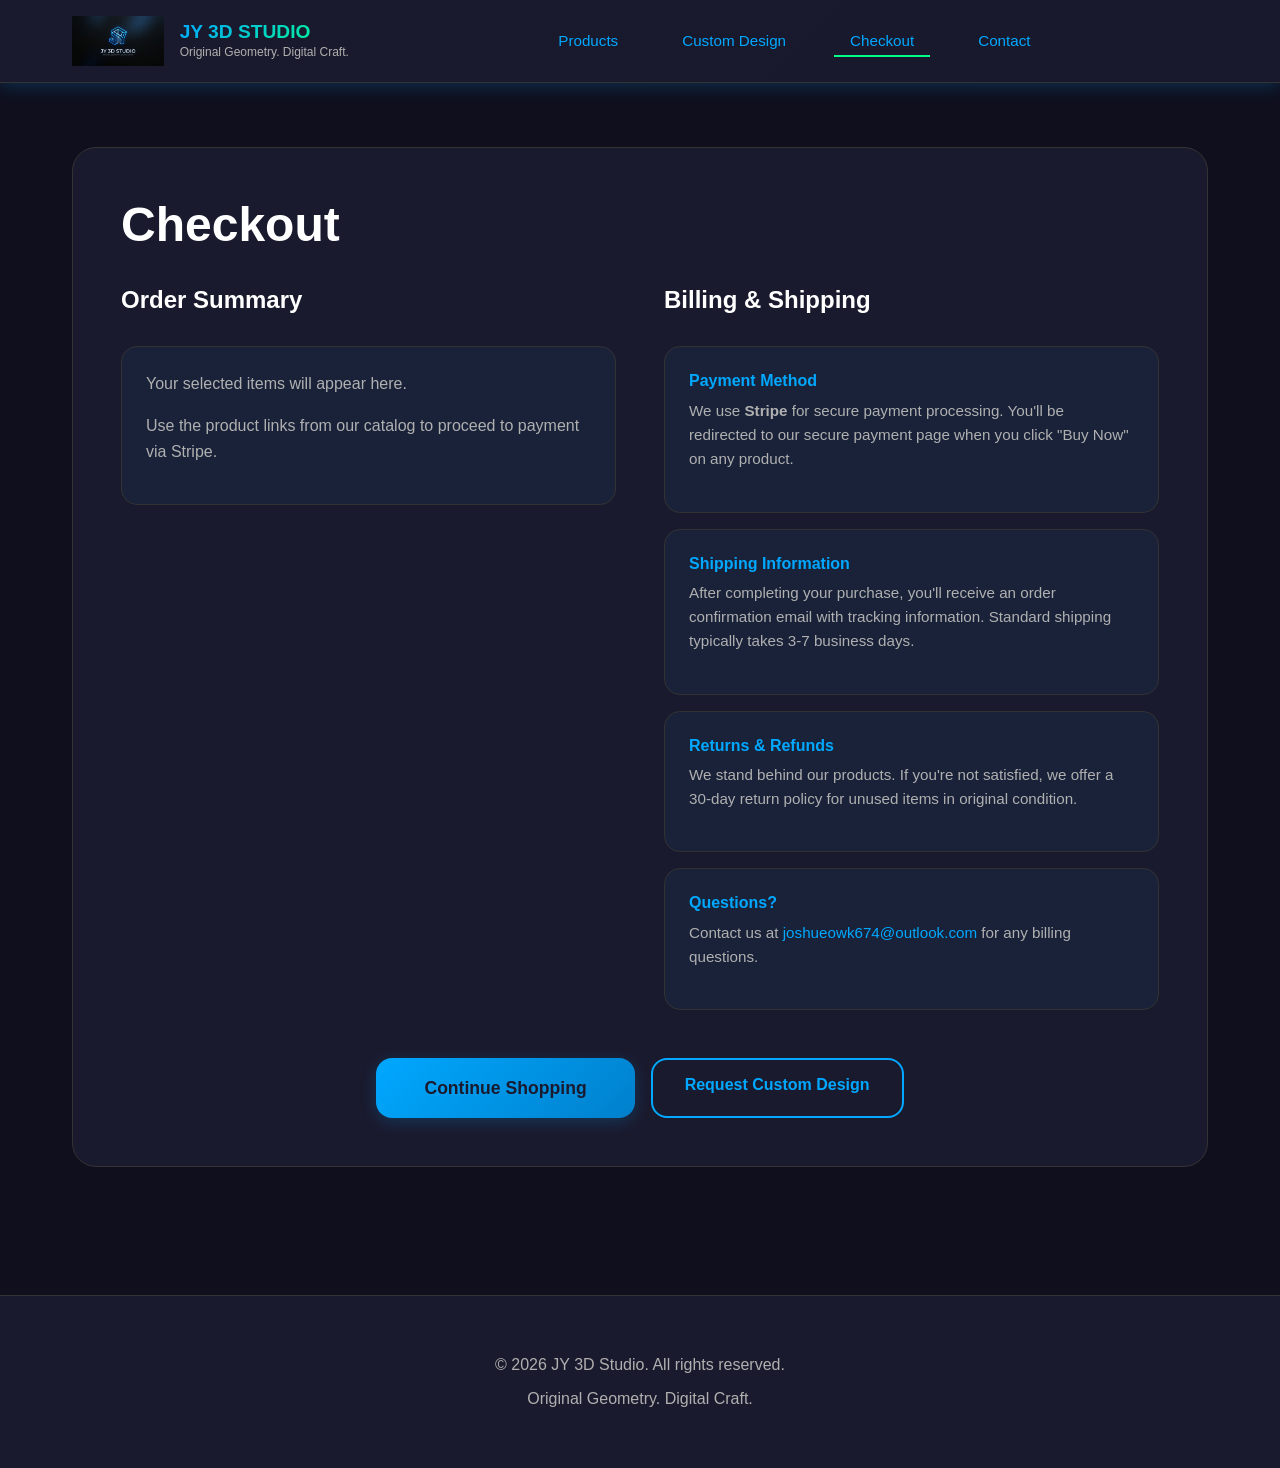
<file: checkout.html>
<!DOCTYPE html>
<html lang="en">
<head>
    <meta charset="UTF-8">
    <meta name="viewport" content="width=device-width, initial-scale=1.0">
    <title>Checkout - JY 3D Studio</title>
    <link rel="stylesheet" href="styles.css">
</head>
<body>
    <!-- Navigation -->
    <nav class="navbar">
        <div class="container">
            <div class="logo-section">
                <img src="logo.png" alt="JY 3D Studio Logo" class="logo-img">
                <div class="logo-text">
                    <h1>JY 3D STUDIO</h1>
                    <p>Original Geometry. Digital Craft.</p>
                </div>
            </div>
            <ul class="nav-menu">
                <li><a href="index.html">Products</a></li>
                <li><a href="custom.html">Custom Design</a></li>
                <li><a href="checkout.html" class="active">Checkout</a></li>
                <li><a href="index.html#contact">Contact</a></li>
            </ul>
            <div class="hamburger">
                <span></span>
                <span></span>
                <span></span>
            </div>
        </div>
    </nav>

    <!-- Checkout Section -->
    <section class="checkout-section">
        <div class="container">
            <div class="checkout-wrapper">
                <h2>Checkout</h2>
                
                <div class="checkout-content">
                    <!-- Order Summary -->
                    <div class="order-summary">
                        <h3>Order Summary</h3>
                        <div class="summary-placeholder">
                            <p>Your selected items will appear here.</p>
                            <p>Use the product links from our catalog to proceed to payment via Stripe.</p>
                        </div>
                    </div>

                    <!-- Checkout Info -->
                    <div class="checkout-info">
                        <h3>Billing & Shipping</h3>
                        <div class="info-box">
                            <h4>Payment Method</h4>
                            <p>We use <strong>Stripe</strong> for secure payment processing. You'll be redirected to our secure payment page when you click "Buy Now" on any product.</p>
                        </div>

                        <div class="info-box">
                            <h4>Shipping Information</h4>
                            <p>After completing your purchase, you'll receive an order confirmation email with tracking information. Standard shipping typically takes 3-7 business days.</p>
                        </div>

                        <div class="info-box">
                            <h4>Returns & Refunds</h4>
                            <p>We stand behind our products. If you're not satisfied, we offer a 30-day return policy for unused items in original condition.</p>
                        </div>

                        <div class="info-box">
                            <h4>Questions?</h4>
                            <p>Contact us at <a href="mailto:joshueowk674@outlook.com">joshueowk674@outlook.com</a> for any billing questions.</p>
                        </div>
                    </div>
                </div>

                <!-- CTA -->
                <div class="checkout-cta">
                    <a href="index.html" class="btn-primary btn-large">Continue Shopping</a>
                    <a href="custom.html" class="btn-secondary">Request Custom Design</a>
                </div>
            </div>
        </div>
    </section>

    <!-- Footer -->
    <footer class="footer">
        <div class="container">
            <p>&copy; 2026 JY 3D Studio. All rights reserved.</p>
            <p>Original Geometry. Digital Craft.</p>
        </div>
    </footer>

    <script src="script.js"></script>
</body>
</html>
</file>
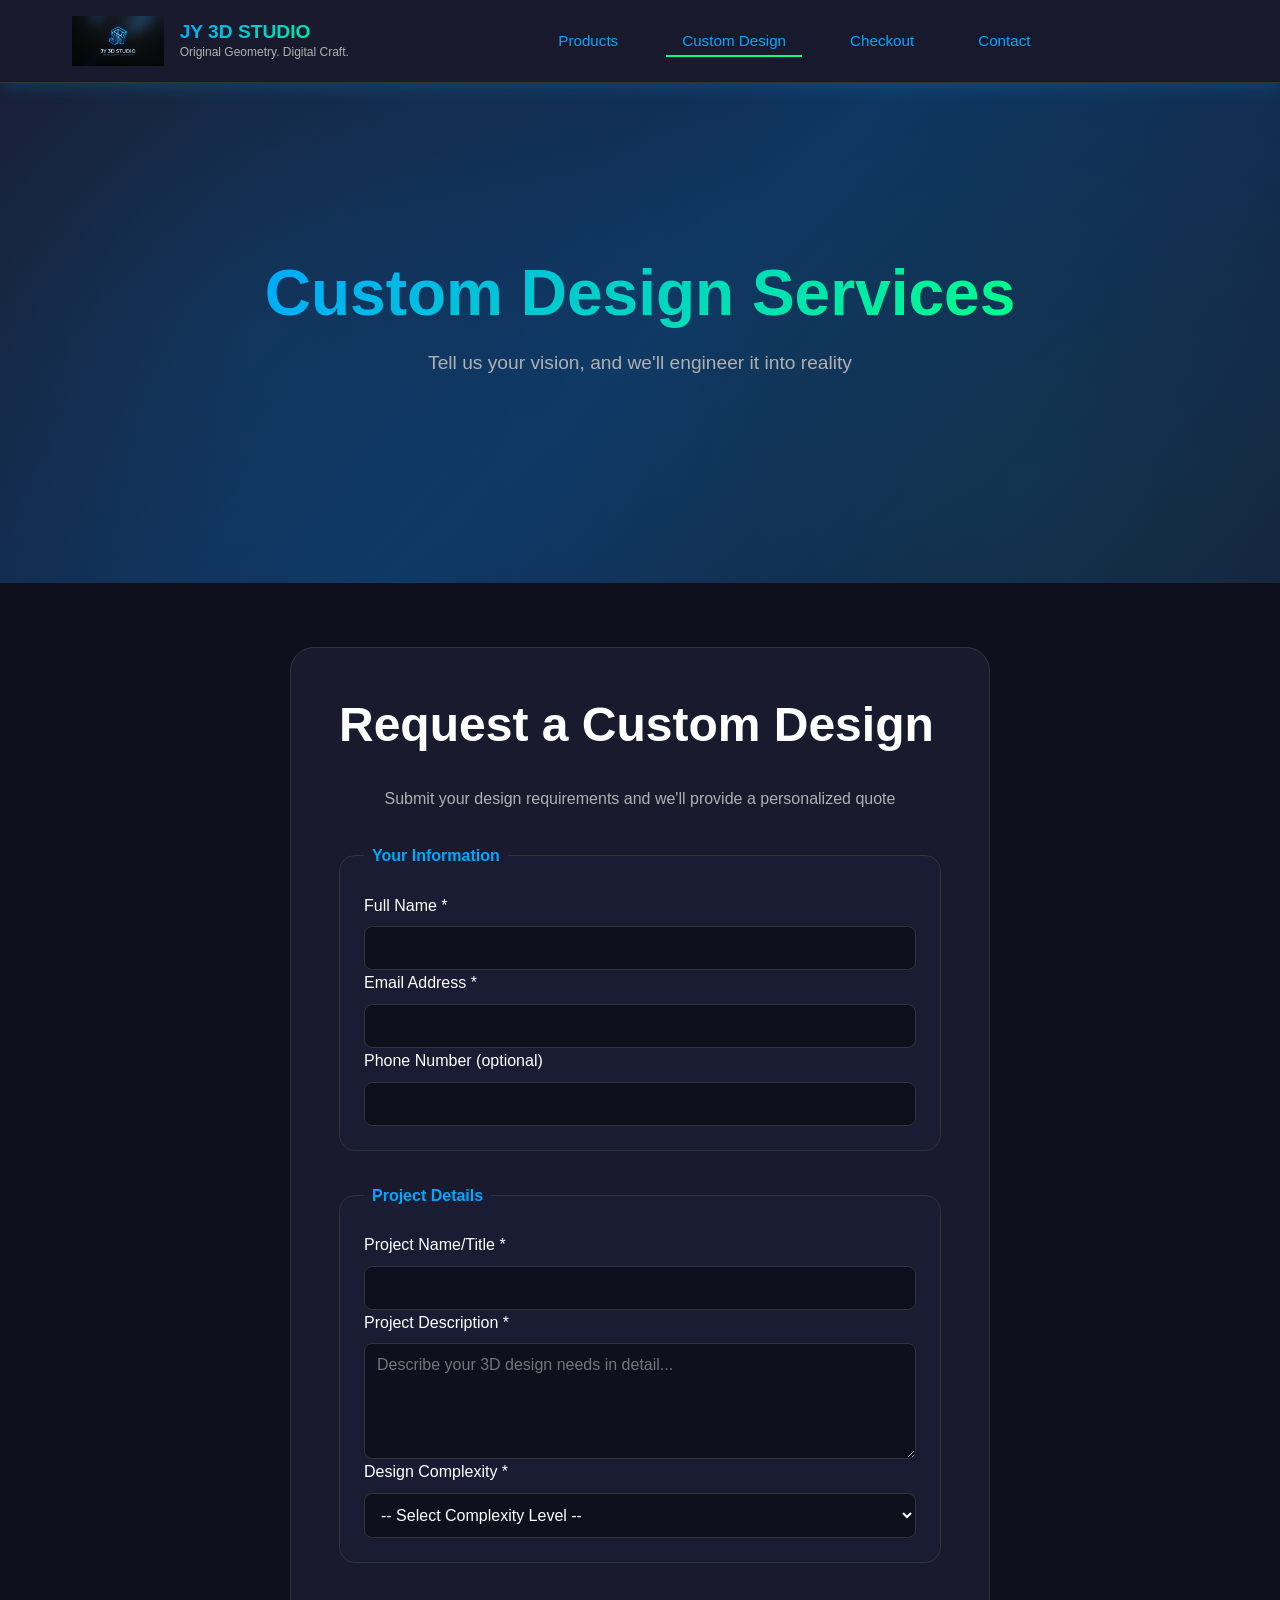
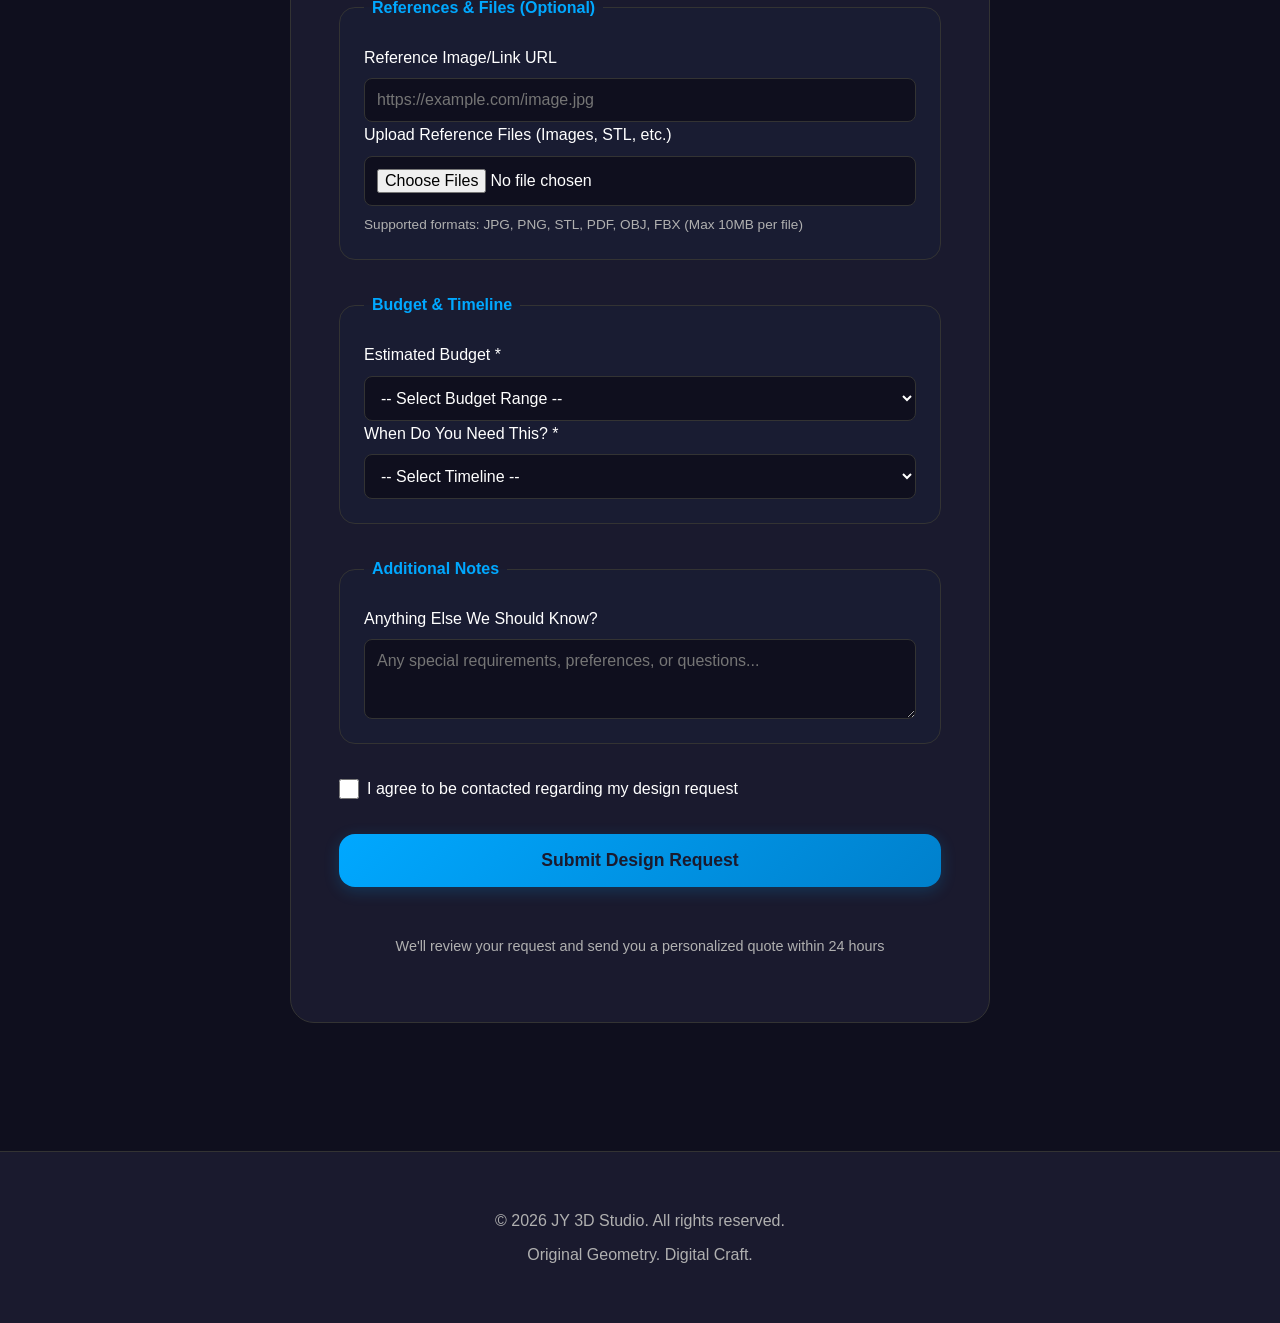
<file: custom.html>
<!DOCTYPE html>
<html lang="en">
<head>
    <meta charset="UTF-8">
    <meta name="viewport" content="width=device-width, initial-scale=1.0">
    <title>Custom Design Request - JY 3D Studio</title>
    <link rel="stylesheet" href="styles.css">
</head>
<body>
    <!-- Navigation -->
    <nav class="navbar">
        <div class="container">
            <div class="logo-section">
                <img src="logo.png" alt="JY 3D Studio Logo" class="logo-img">
                <div class="logo-text">
                    <h1>JY 3D STUDIO</h1>
                    <p>Original Geometry. Digital Craft.</p>
                </div>
            </div>
            <ul class="nav-menu">
                <li><a href="index.html">Products</a></li>
                <li><a href="custom.html" class="active">Custom Design</a></li>
                <li><a href="checkout.html">Checkout</a></li>
                <li><a href="index.html#contact">Contact</a></li>
            </ul>
            <div class="hamburger">
                <span></span>
                <span></span>
                <span></span>
            </div>
        </div>
    </nav>

    <!-- Hero Section -->
    <section class="hero">
        <div class="hero-content">
            <h2>Custom Design Services</h2>
            <p>Tell us your vision, and we'll engineer it into reality</p>
        </div>
    </section>

    <!-- Custom Request Form -->
    <section class="custom-section">
        <div class="container">
            <div class="form-wrapper">
                <h2>Request a Custom Design</h2>
                <p class="section-description">Submit your design requirements and we'll provide a personalized quote</p>

                <form class="custom-form" id="customForm" onsubmit="handleSubmit(event)">
                    <!-- Personal Information -->
                    <fieldset>
                        <legend>Your Information</legend>
                        <div class="form-group">
                            <label for="name">Full Name *</label>
                            <input type="text" id="name" name="name" required>
                        </div>
                        <div class="form-group">
                            <label for="email">Email Address *</label>
                            <input type="email" id="email" name="email" required>
                        </div>
                        <div class="form-group">
                            <label for="phone">Phone Number (optional)</label>
                            <input type="tel" id="phone" name="phone">
                        </div>
                    </fieldset>

                    <!-- Project Details -->
                    <fieldset>
                        <legend>Project Details</legend>
                        <div class="form-group">
                            <label for="project-name">Project Name/Title *</label>
                            <input type="text" id="project-name" name="project-name" required>
                        </div>
                        <div class="form-group">
                            <label for="description">Project Description *</label>
                            <textarea id="description" name="description" rows="5" placeholder="Describe your 3D design needs in detail..." required></textarea>
                        </div>
                        <div class="form-group">
                            <label for="complexity">Design Complexity *</label>
                            <select id="complexity" name="complexity" required>
                                <option value="">-- Select Complexity Level --</option>
                                <option value="simple">Simple (Basic shapes, minimal detail)</option>
                                <option value="moderate">Moderate (Standard features, some detail)</option>
                                <option value="complex">Complex (Intricate details, multiple parts)</option>
                                <option value="very-complex">Very Complex (Advanced geometry, many components)</option>
                            </select>
                        </div>
                    </fieldset>

                    <!-- File Upload & References -->
                    <fieldset>
                        <legend>References & Files (Optional)</legend>
                        <div class="form-group">
                            <label for="reference-url">Reference Image/Link URL</label>
                            <input type="url" id="reference-url" name="reference-url" placeholder="https://example.com/image.jpg">
                        </div>
                        <div class="form-group">
                            <label for="file-upload">Upload Reference Files (Images, STL, etc.)</label>
                            <input type="file" id="file-upload" name="file-upload" multiple accept=".jpg,.jpeg,.png,.stl,.pdf,.obj,.fbx">
                            <small>Supported formats: JPG, PNG, STL, PDF, OBJ, FBX (Max 10MB per file)</small>
                        </div>
                    </fieldset>

                    <!-- Budget & Timeline -->
                    <fieldset>
                        <legend>Budget & Timeline</legend>
                        <div class="form-group">
                            <label for="budget">Estimated Budget *</label>
                            <select id="budget" name="budget" required>
                                <option value="">-- Select Budget Range --</option>
                                <option value="under-100">Under $100</option>
                                <option value="100-250">$100 - $250</option>
                                <option value="250-500">$250 - $500</option>
                                <option value="500-1000">$500 - $1,000</option>
                                <option value="1000-plus">$1,000+</option>
                            </select>
                        </div>
                        <div class="form-group">
                            <label for="timeline">When Do You Need This? *</label>
                            <select id="timeline" name="timeline" required>
                                <option value="">-- Select Timeline --</option>
                                <option value="flexible">Flexible (No deadline)</option>
                                <option value="2-4-weeks">2-4 weeks</option>
                                <option value="1-2-weeks">1-2 weeks</option>
                                <option value="urgent">Urgent (Less than 1 week)</option>
                            </select>
                        </div>
                    </fieldset>

                    <!-- Additional Information -->
                    <fieldset>
                        <legend>Additional Notes</legend>
                        <div class="form-group">
                            <label for="additional">Anything Else We Should Know?</label>
                            <textarea id="additional" name="additional" rows="3" placeholder="Any special requirements, preferences, or questions..."></textarea>
                        </div>
                    </fieldset>

                    <!-- Consent -->
                    <div class="form-group checkbox">
                        <input type="checkbox" id="consent" name="consent" required>
                        <label for="consent">I agree to be contacted regarding my design request</label>
                    </div>

                    <!-- Submit Button -->
                    <button type="submit" class="btn-primary btn-large">Submit Design Request</button>
                    <p class="form-note">We'll review your request and send you a personalized quote within 24 hours</p>
                </form>

                <!-- Success Message -->
                <div id="successMessage" class="success-message" style="display: none;">
                    <h3>✓ Request Submitted Successfully!</h3>
                    <p>Thank you for your interest in our custom design services. We've received your request and will contact you shortly with a personalized quote.</p>
                    <a href="index.html" class="btn-primary">Back to Home</a>
                </div>
            </div>
        </div>
    </section>

    <!-- Footer -->
    <footer class="footer">
        <div class="container">
            <p>&copy; 2026 JY 3D Studio. All rights reserved.</p>
            <p>Original Geometry. Digital Craft.</p>
        </div>
    </footer>

    <script src="script.js"></script>
</body>
</html>
</file>
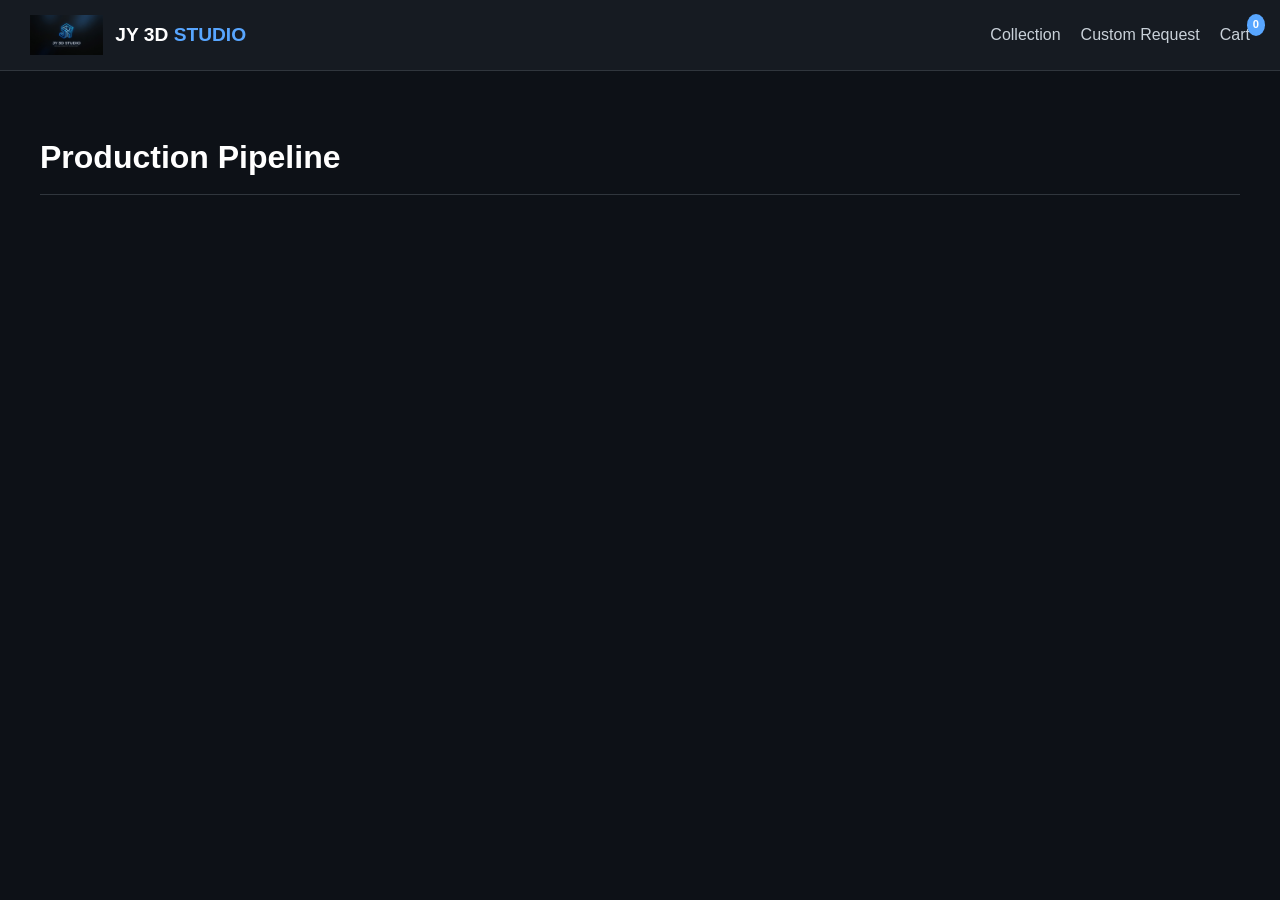
<file: staff.html>
<!DOCTYPE html>
<html lang="en">
<head>
    <meta charset="UTF-8">
    <title>Pipeline | JY 3D Staff</title>
    <link rel="stylesheet" href="style.css">
</head>
<body>
    <nav style="display: flex; align-items: center; justify-content: space-between; padding: 15px 30px; background: #161b22; border-bottom: 1px solid #30363d;">
        <a href="index.html" style="text-decoration: none; display: flex; align-items: center;">
            <img src="logo.png" alt="Logo" style="height: 40px; margin-right: 12px;">
            <span style="color: white; font-weight: bold; font-size: 1.2rem;">JY 3D <span style="color: #58a6ff;">STUDIO</span></span>
        </a>
        <div style="display: flex; align-items: center; gap: 20px;">
            <a href="index.html" style="color: #c9d1d9; text-decoration: none;">Collection</a>
            <a href="custom.html" style="color: #c9d1d9; text-decoration: none;">Custom Request</a>
            <a href="checkout.html" style="color: #c9d1d9; text-decoration: none; position: relative;">
                Cart
                <span id="cart-count" style="position: absolute; top: -8px; right: -15px; background: #58a6ff; color: white; border-radius: 50%; padding: 2px 6px; font-size: 0.7rem; font-weight: bold;">0</span>
            </a>
        </div>
    </nav>

    <div style="background:#0d1117; color:white; padding:40px;">
        <h1 style="border-bottom:1px solid #30363d; padding-bottom:10px;">Production Pipeline</h1>
        <div id="staff-grid" style="display:grid; grid-template-columns: repeat(auto-fill, minmax(300px, 1fr)); gap:20px; margin-top:20px;"></div>
    </div>

    <script type="module">
        import { db, collection, onSnapshot, query, where, updateDoc, doc } from './firebase-config.js';
        const q = query(collection(db, "orders"), where("status", "in", ["active", "printing"]));
        
        onSnapshot(q, (snap) => {
            const grid = document.getElementById('staff-grid');
            grid.innerHTML = '';
            snap.forEach(d => {
                const data = d.data();
                const card = document.createElement('div');
                card.style = "background:#161b22; border:1px solid #30363d; padding:20px; border-radius:8px;";
                
                let buttons = '';
                if (data.status === 'active') {
                    buttons = `<button onclick="startPrinting(\'${d.id}\')" style="width:100%; margin-top:15px; padding:10px; background:#ffc107; color:black; border:none; border-radius:5px; cursor:pointer;">Start Printing</button>`;
                } else if (data.status === 'printing') {
                    buttons = `<button onclick="finish(\'${d.id}\')" style="width:100%; margin-top:15px; padding:10px; background:#238636; color:white; border:none; border-radius:5px; cursor:pointer;">Mark Finished</button>`;
                }

                card.innerHTML = `
                    <h3>${data.customerName}</h3>
                    <p>${data.customerEmail}</p>
                    <a href="${data.stlUrl}" target="_blank" style="color:#58a6ff;">Download Geometry</a>
                    ${buttons}
                `;
                grid.appendChild(card);
            });
        });

        window.startPrinting = async (id) => {
            await updateDoc(doc(db, "orders", id), { status: "printing" });
        };

        window.finish = async (id) => {
            await updateDoc(doc(db, "orders", id), { status: "completed" });
        };
    </script>
</body>
</html>
</file>
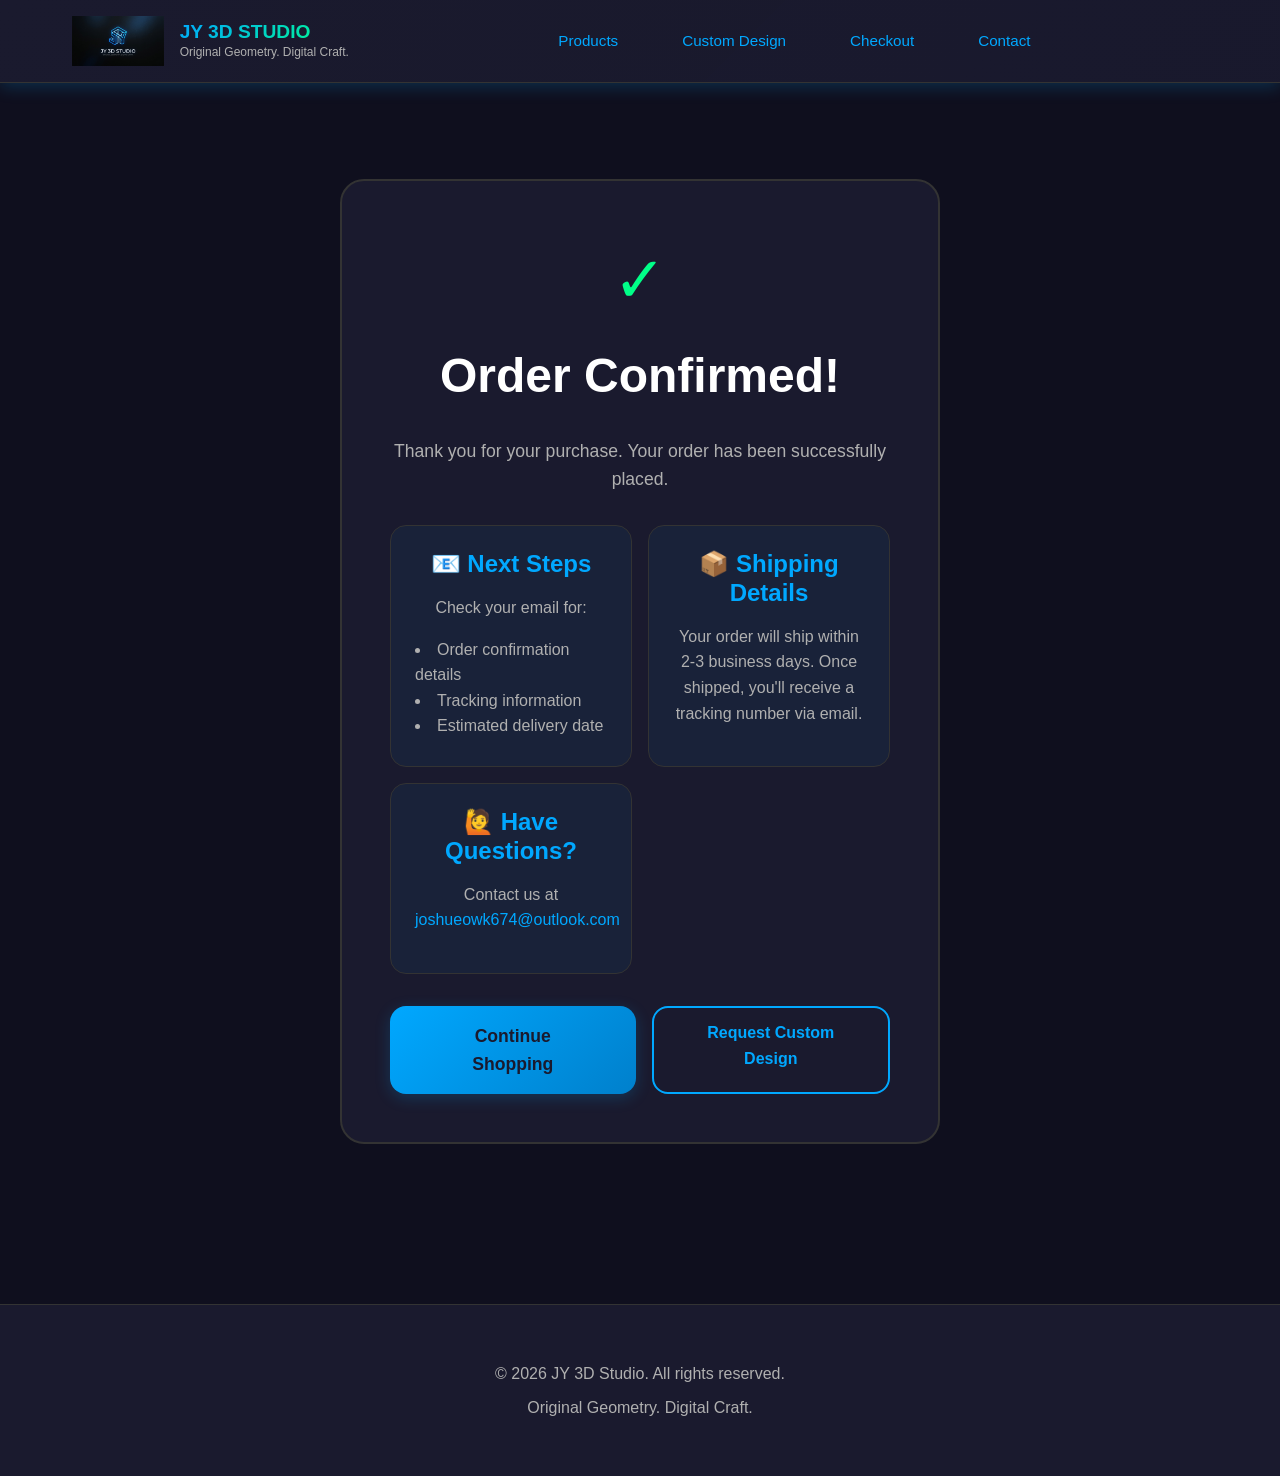
<file: status.html>
<!DOCTYPE html>
<html lang="en">
<head>
    <meta charset="UTF-8">
    <meta name="viewport" content="width=device-width, initial-scale=1.0">
    <title>Order Confirmed - JY 3D Studio</title>
    <link rel="stylesheet" href="styles.css">
</head>
<body>
    <!-- Navigation -->
    <nav class="navbar">
        <div class="container">
            <div class="logo-section">
                <img src="logo.png" alt="JY 3D Studio Logo" class="logo-img">
                <div class="logo-text">
                    <h1>JY 3D STUDIO</h1>
                    <p>Original Geometry. Digital Craft.</p>
                </div>
            </div>
            <ul class="nav-menu">
                <li><a href="index.html">Products</a></li>
                <li><a href="custom.html">Custom Design</a></li>
                <li><a href="checkout.html">Checkout</a></li>
                <li><a href="index.html#contact">Contact</a></li>
            </ul>
            <div class="hamburger">
                <span></span>
                <span></span>
                <span></span>
            </div>
        </div>
    </nav>

    <!-- Success Section -->
    <section class="status-section success">
        <div class="container">
            <div class="status-wrapper">
                <div class="status-icon">✓</div>
                <h2>Order Confirmed!</h2>
                <p class="status-message">Thank you for your purchase. Your order has been successfully placed.</p>
                
                <div class="status-content">
                    <div class="status-card">
                        <h3>📧 Next Steps</h3>
                        <p>Check your email for:</p>
                        <ul>
                            <li>Order confirmation details</li>
                            <li>Tracking information</li>
                            <li>Estimated delivery date</li>
                        </ul>
                    </div>

                    <div class="status-card">
                        <h3>📦 Shipping Details</h3>
                        <p>Your order will ship within 2-3 business days. Once shipped, you'll receive a tracking number via email.</p>
                    </div>

                    <div class="status-card">
                        <h3>🙋 Have Questions?</h3>
                        <p>Contact us at <a href="mailto:joshueowk674@outlook.com">joshueowk674@outlook.com</a></p>
                    </div>
                </div>

                <!-- CTA Buttons -->
                <div class="status-actions">
                    <a href="index.html" class="btn-primary btn-large">Continue Shopping</a>
                    <a href="custom.html" class="btn-secondary">Request Custom Design</a>
                </div>
            </div>
        </div>
    </section>

    <!-- Footer -->
    <footer class="footer">
        <div class="container">
            <p>&copy; 2026 JY 3D Studio. All rights reserved.</p>
            <p>Original Geometry. Digital Craft.</p>
        </div>
    </footer>

    <script src="script.js"></script>
</body>
</html>
</file>
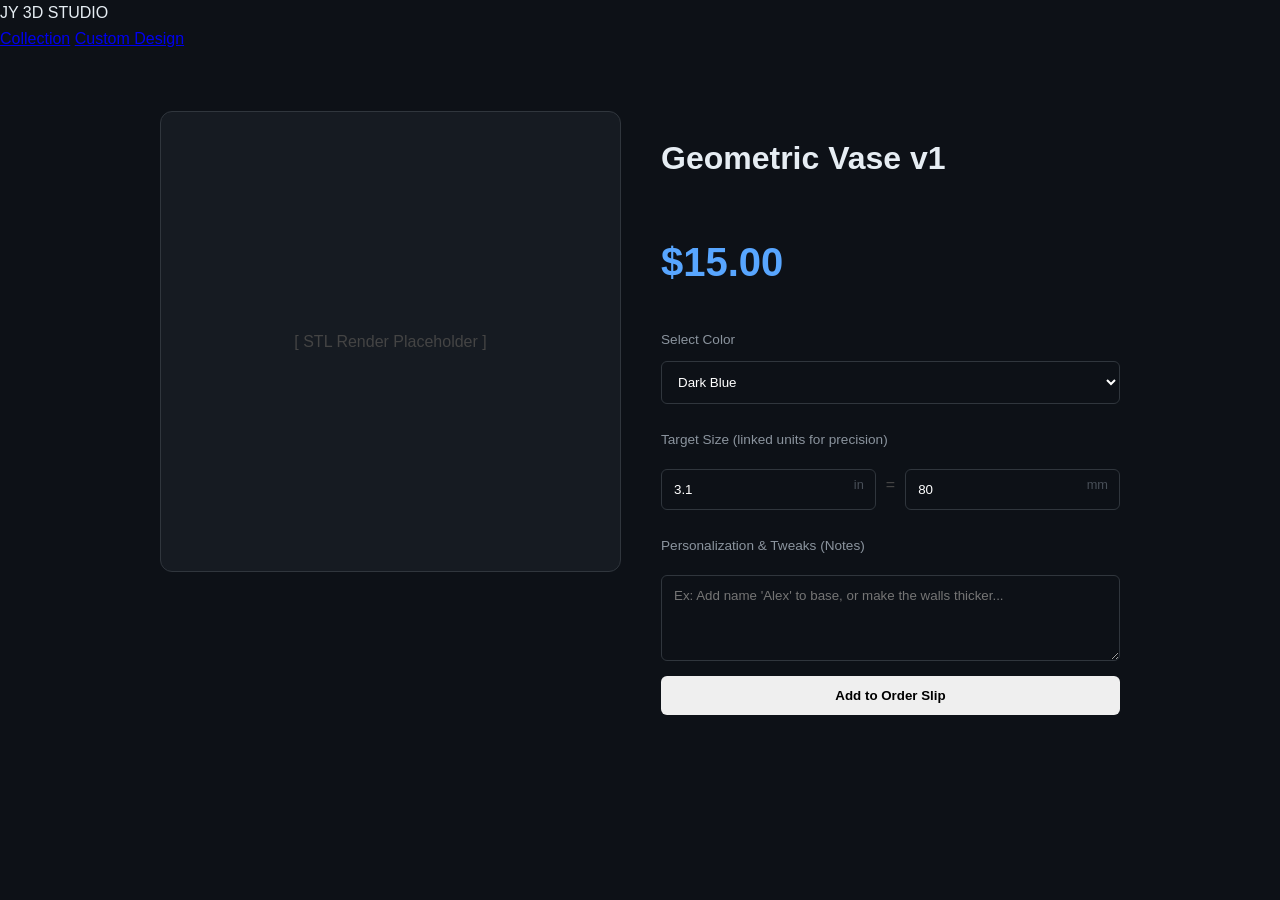
<file: test.html>
<!DOCTYPE html>
<html lang="en">
<head>
    <meta charset="UTF-8">
    <meta name="viewport" content="width=device-width, initial-scale=1.0">
    <title>Geometric Vase v1 | JY 3D Studio</title>
    <link rel="stylesheet" href="style.css">
    <style>
        .product-flex { 
            display: flex; 
            gap: 40px; 
            max-width: 1000px; 
            margin: 40px auto; 
            padding: 20px; 
            align-items: flex-start;
        }
        .product-image { 
            flex: 1; 
            background: #161b22; 
            border-radius: 12px; 
            aspect-ratio: 1/1; 
            border: 1px solid #30363d;
            display: flex;
            align-items: center;
            justify-content: center;
        }
        .product-options { flex: 1; display: flex; flex-direction: column; gap: 15px; }
        
        label { font-size: 0.85rem; color: #8b949e; margin-bottom: -5px; margin-top: 10px;}
        
        input, select, textarea { 
            width: 100%; 
            padding: 12px; 
            background: #0d1117; 
            border: 1px solid #30363d; 
            color: white; 
            border-radius: 6px; 
            font-family: inherit;
            box-sizing: border-box;
        }

        .size-input-group {
            display: flex;
            gap: 10px;
            align-items: center;
        }
        .size-field { flex: 1; position: relative; }
        .unit-label { 
            position: absolute; 
            right: 12px; 
            top: 50%; 
            transform: translateY(-50%); 
            color: #484f58; 
            font-size: 0.8rem;
            pointer-events: none;
        }

        .price-tag { font-size: 2.5rem; color: #58a6ff; font-weight: bold; margin: 10px 0; }
        
        .surcharge-warning { 
            background: rgba(255, 171, 0, 0.1); 
            color: #ffab00; 
            padding: 12px; 
            border-radius: 6px; 
            font-size: 0.85rem; 
            border: 1px solid #ffab00;
            display: none;
            line-height: 1.4;
        }
    </style>
</head>
<body>

<nav>
    <div class="logo">JY 3D STUDIO</div>
    <div class="nav-links">
        <a href="index.html">Collection</a>
        <a href="custom.html">Custom Design</a>
    </div>
</nav>

<div class="product-flex">
    <div class="product-image">
        <span style="color:#444;">[ STL Render Placeholder ]</span>
    </div>

    <div class="product-options">
        <h1>Geometric Vase v1</h1>
        <div class="price-tag" id="item-total">$15.00</div>
        
        <label>Select Color</label>
        <select id="item-color">
            <option value="Dark Blue">Dark Blue</option>
            <option value="Deep Purple">Deep Purple</option>
            <option value="Forest Green">Forest Green</option>
            <option value="Yellow">Yellow</option>
            <option value="Orange">Orange</option>
            <option value="White">White (Limited Stock)</option>
        </select>

        <label>Target Size (linked units for precision)</label>
        <div class="size-input-group">
            <div class="size-field">
                <input type="number" id="input-inches" step="0.1" value="3.1" oninput="convertSize('in')">
                <span class="unit-label">in</span>
            </div>
            <div style="color:#444;">=</div>
            <div class="size-field">
                <input type="number" id="input-mm" step="1" value="80" oninput="convertSize('mm')">
                <span class="unit-label">mm</span>
            </div>
        </div>
        
        <div id="size-warning" class="surcharge-warning">
            ⚠️ <strong>Multi-Part Assembly:</strong> Since this exceeds 100mm (approx 4"), it requires printing in sections. A $10 assembly fee is included.
        </div>

        <label>Personalization & Tweaks (Notes)</label>
        <textarea id="item-notes" rows="4" placeholder="Ex: Add name 'Alex' to base, or make the walls thicker..."></textarea>

        <button class="buy-btn" onclick="addItemToOrder()">Add to Order Slip</button>
    </div>
</div>

<script>
    function convertSize(unit) {
        const inchInput = document.getElementById('input-inches');
        const mmInput = document.getElementById('input-mm');
        const warning = document.getElementById('size-warning');
        const priceDisplay = document.getElementById('item-total');

        let mmValue;

        if (unit === 'in') {
            mmValue = Math.round(inchInput.value / 0.0393701);
            mmInput.value = mmValue;
        } else {
            mmValue = mmInput.value;
            inchInput.value = (mmValue * 0.0393701).toFixed(1);
        }

        let finalPrice = 15;
        if (mmValue > 100) {
            finalPrice += 10;
            warning.style.display = 'block';
        } else {
            warning.style.display = 'none';
        }

        priceDisplay.innerText = `$${finalPrice}.00`;
    }

    function addItemToOrder() {
        let cart = JSON.parse(localStorage.getItem('jy_cart')) || [];
        
        const sizeString = document.getElementById('input-mm').value + "mm (" + 
                           document.getElementById('input-inches').value + "in)";

        const newItem = {
            name: "Geometric Vase v1",
            color: document.getElementById('item-color').value,
            size: sizeString,
            notes: document.getElementById('item-notes').value || "No tweaks",
            price: document.getElementById('item-total').innerText
        };

        cart.push(newItem);
        localStorage.setItem('jy_cart', JSON.stringify(cart));
        
        alert("Added to your order! Redirecting to shop...");
        window.location.href = 'index.html';
    }

    // Initialize display on load
    window.onload = function() { convertSize('mm'); };
</script>

</body>
</html>
</file>
<file: styles.css>
/* ==================== ROOT VARIABLES ==================== */
:root {
    --primary-color: #00a8ff;
    --primary-dark: #0080cc;
    --secondary-color: #1a1a2e;
    --accent-color: #00ff88;
    --text-primary: #ffffff;
    --text-secondary: #b0b0b0;
    --background: #0f0f1e;
    --surface: #1a1a2e;
    --border: #333333;
    --success: #00ff88;
    --error: #ff3333;
    --spacing-unit: 1rem;
    --radius-sm: 0.5rem;
    --radius-md: 1rem;
    --radius-lg: 1.5rem;
    --shadow-sm: 0 2px 8px rgba(0, 168, 255, 0.1);
    --shadow-md: 0 4px 16px rgba(0, 168, 255, 0.2);
    --shadow-lg: 0 8px 32px rgba(0, 168, 255, 0.3);
    --transition: all 0.3s cubic-bezier(0.4, 0, 0.2, 1);
}

/* ==================== RESET & BASE STYLES ==================== */
* {
    margin: 0;
    padding: 0;
    box-sizing: border-box;
}

html {
    scroll-behavior: smooth;
}

body {
    font-family: 'Segoe UI', Tahoma, Geneva, Verdana, sans-serif;
    background: var(--background);
    color: var(--text-primary);
    line-height: 1.6;
    overflow-x: hidden;
}

.container {
    max-width: 1200px;
    margin: 0 auto;
    padding: 0 calc(var(--spacing-unit) * 2);
}

/* ==================== TYPOGRAPHY ==================== */
h1, h2, h3, h4, h5, h6 {
    font-weight: 700;
    line-height: 1.2;
}

h2 {
    font-size: clamp(2rem, 5vw, 3rem);
    margin-bottom: calc(var(--spacing-unit) * 2);
}

h3 {
    font-size: 1.5rem;
    margin-bottom: var(--spacing-unit);
}

p {
    color: var(--text-secondary);
    margin-bottom: var(--spacing-unit);
}

a {
    color: var(--primary-color);
    text-decoration: none;
    transition: var(--transition);
}

a:hover {
    color: var(--accent-color);
}

/* ==================== NAVBAR ==================== */
.navbar {
    background: linear-gradient(135deg, var(--secondary-color) 0%, rgba(26, 26, 46, 0.95) 100%);
    backdrop-filter: blur(10px);
    border-bottom: 1px solid var(--border);
    position: sticky;
    top: 0;
    z-index: 1000;
    box-shadow: var(--shadow-md);
}

.navbar .container {
    display: flex;
    align-items: center;
    justify-content: space-between;
    padding: calc(var(--spacing-unit) * 1) calc(var(--spacing-unit) * 2);
    gap: calc(var(--spacing-unit) * 2);
}

.logo-section {
    display: flex;
    align-items: center;
    gap: var(--spacing-unit);
    flex-shrink: 0;
}

.logo-img {
    height: 50px;
    width: auto;
    animation: float 3s ease-in-out infinite;
}

@keyframes float {
    0%, 100% { transform: translateY(0px); }
    50% { transform: translateY(-5px); }
}

.logo-text h1 {
    font-size: 1.2rem;
    background: linear-gradient(135deg, var(--primary-color), var(--accent-color));
    -webkit-background-clip: text;
    -webkit-text-fill-color: transparent;
    background-clip: text;
}

.logo-text p {
    font-size: 0.75rem;
    color: var(--text-secondary);
    margin: 0;
}

.nav-menu {
    display: flex;
    list-style: none;
    gap: calc(var(--spacing-unit) * 2);
    flex: 1;
    justify-content: center;
}

.nav-menu a {
    font-size: 0.95rem;
    font-weight: 500;
    padding: 0.5rem 1rem;
    border-radius: var(--radius-sm);
    transition: var(--transition);
    position: relative;
}

.nav-menu a::after {
    content: '';
    position: absolute;
    bottom: 0;
    left: 0;
    width: 0;
    height: 2px;
    background: var(--accent-color);
    transition: var(--transition);
}

.nav-menu a:hover::after,
.nav-menu a.active::after {
    width: 100%;
}

.hamburger {
    display: none;
    flex-direction: column;
    cursor: pointer;
    gap: 0.4rem;
}

.hamburger span {
    width: 25px;
    height: 3px;
    background: var(--primary-color);
    border-radius: 2px;
    transition: var(--transition);
}

/* ==================== HERO SECTION ==================== */
.hero {
    background: linear-gradient(135deg, #1a1a2e 0%, #0f3460 50%, #16213e 100%);
    padding: calc(var(--spacing-unit) * 8) 0;
    display: flex;
    align-items: center;
    justify-content: center;
    min-height: 500px;
    position: relative;
    overflow: hidden;
}

.hero::before {
    content: '';
    position: absolute;
    top: 0;
    left: 0;
    right: 0;
    bottom: 0;
    background: radial-gradient(circle at 20% 50%, rgba(0, 168, 255, 0.1) 0%, transparent 50%),
                radial-gradient(circle at 80% 80%, rgba(0, 255, 136, 0.05) 0%, transparent 50%);
    pointer-events: none;
}

.hero-content {
    text-align: center;
    z-index: 1;
}

.hero-content h2 {
    font-size: clamp(2rem, 6vw, 4rem);
    margin-bottom: var(--spacing-unit);
    background: linear-gradient(135deg, var(--primary-color), var(--accent-color));
    -webkit-background-clip: text;
    -webkit-text-fill-color: transparent;
    background-clip: text;
    animation: slideInDown 0.8s ease-out;
}

.hero-content p {
    font-size: 1.2rem;
    color: var(--text-secondary);
    margin-bottom: calc(var(--spacing-unit) * 2);
    animation: slideInUp 0.8s ease-out;
}

@keyframes slideInDown {
    from { opacity: 0; transform: translateY(-30px); }
    to { opacity: 1; transform: translateY(0); }
}

@keyframes slideInUp {
    from { opacity: 0; transform: translateY(30px); }
    to { opacity: 1; transform: translateY(0); }
}

/* ==================== BUTTONS ==================== */
.btn-primary,
.btn-secondary {
    display: inline-block;
    padding: calc(var(--spacing-unit) * 0.75) calc(var(--spacing-unit) * 2);
    border: none;
    border-radius: var(--radius-md);
    font-size: 1rem;
    font-weight: 600;
    cursor: pointer;
    transition: var(--transition);
    text-align: center;
    text-decoration: none;
}

.btn-primary {
    background: linear-gradient(135deg, var(--primary-color), var(--primary-dark));
    color: var(--secondary-color);
    box-shadow: var(--shadow-md);
}

.btn-primary:hover {
    transform: translateY(-2px);
    box-shadow: var(--shadow-lg);
}

.btn-secondary {
    background: transparent;
    color: var(--primary-color);
    border: 2px solid var(--primary-color);
}

.btn-secondary:hover {
    background: var(--primary-color);
    color: var(--secondary-color);
}

.btn-large {
    padding: calc(var(--spacing-unit) * 1) calc(var(--spacing-unit) * 3);
    font-size: 1.1rem;
}

.cta-button {
    display: inline-block;
    padding: calc(var(--spacing-unit) * 0.75) calc(var(--spacing-unit) * 2);
    border: none;
    border-radius: var(--radius-md);
    background: linear-gradient(135deg, var(--accent-color), var(--primary-color));
    color: var(--secondary-color);
    font-weight: 600;
    cursor: pointer;
    transition: var(--transition);
    box-shadow: var(--shadow-md);
    text-decoration: none;
}

.cta-button:hover {
    transform: scale(1.05);
    box-shadow: var(--shadow-lg);
}

button:disabled {
    opacity: 0.5;
    cursor: not-allowed;
}

/* ==================== CATALOG SECTION ==================== */
.catalog {
    padding: calc(var(--spacing-unit) * 6) 0;
    background: var(--background);
}

.product-grid {
    display: grid;
    grid-template-columns: repeat(auto-fill, minmax(280px, 1fr));
    gap: calc(var(--spacing-unit) * 2);
    margin-top: calc(var(--spacing-unit) * 3);
}

.product-card {
    background: var(--surface);
    border: 1px solid var(--border);
    border-radius: var(--radius-lg);
    overflow: hidden;
    transition: var(--transition);
    display: flex;
    flex-direction: column;
}

.product-card:hover {
    border-color: var(--primary-color);
    box-shadow: var(--shadow-lg);
    transform: translateY(-8px);
}

.product-image {
    width: 100%;
    height: 250px;
    background: linear-gradient(135deg, rgba(0, 168, 255, 0.1), rgba(0, 255, 136, 0.1));
    display: flex;
    align-items: center;
    justify-content: center;
    overflow: hidden;
}

.placeholder-image {
    font-size: 4rem;
    opacity: 0.5;
}

.product-card h3 {
    padding: calc(var(--spacing-unit) * 1.5);
    padding-bottom: 0.5rem;
}

.product-card p {
    padding: 0 calc(var(--spacing-unit) * 1.5);
    font-size: 0.9rem;
}

.product-price {
    font-size: 1.5rem;
    font-weight: 700;
    color: var(--primary-color);
    padding: var(--spacing-unit) calc(var(--spacing-unit) * 1.5) 0;
}

.product-card .btn-primary {
    margin: calc(var(--spacing-unit) * 1.5);
    width: calc(100% - calc(var(--spacing-unit) * 3));
}

/* ==================== FEATURES SECTION ==================== */
.features {
    padding: calc(var(--spacing-unit) * 6) 0;
    background: linear-gradient(135deg, rgba(0, 168, 255, 0.05) 0%, rgba(0, 255, 136, 0.05) 100%);
}

.features-grid {
    display: grid;
    grid-template-columns: repeat(auto-fit, minmax(250px, 1fr));
    gap: calc(var(--spacing-unit) * 2);
    margin-top: calc(var(--spacing-unit) * 3);
}

.feature-card {
    background: var(--surface);
    border: 1px solid var(--border);
    padding: calc(var(--spacing-unit) * 2);
    border-radius: var(--radius-lg);
    text-align: center;
    transition: var(--transition);
}

.feature-card:hover {
    border-color: var(--primary-color);
    transform: translateY(-5px);
}

.feature-icon {
    font-size: 3rem;
    margin-bottom: var(--spacing-unit);
}

.feature-card h3 {
    color: var(--primary-color);
    margin-bottom: 0.5rem;
}

/* ==================== CUSTOM SECTION ==================== */
.custom-section {
    padding: calc(var(--spacing-unit) * 4) 0;
    min-height: 100vh;
}

.form-wrapper {
    background: var(--surface);
    border: 1px solid var(--border);
    border-radius: var(--radius-lg);
    padding: calc(var(--spacing-unit) * 3);
    max-width: 700px;
    margin: 0 auto;
}

.section-description {
    text-align: center;
    color: var(--text-secondary);
    margin-bottom: calc(var(--spacing-unit) * 2);
}

.custom-form {
    display: flex;
    flex-direction: column;
    gap: calc(var(--spacing-unit) * 2);
}

fieldset {
    border: 1px solid var(--border);
    border-radius: var(--radius-md);
    padding: calc(var(--spacing-unit) * 1.5);
    background: rgba(0, 168, 255, 0.02);
}

legend {
    color: var(--primary-color);
    font-weight: 600;
    padding: 0 0.5rem;
}

.form-group {
    display: flex;
    flex-direction: column;
    gap: 0.5rem;
}

.form-group label {
    font-weight: 500;
    color: var(--text-primary);
}

.form-group input,
.form-group select,
.form-group textarea {
    padding: calc(var(--spacing-unit) * 0.75);
    background: var(--background);
    border: 1px solid var(--border);
    border-radius: var(--radius-sm);
    color: var(--text-primary);
    font-family: inherit;
    font-size: 1rem;
    transition: var(--transition);
}

.form-group input:focus,
.form-group select:focus,
.form-group textarea:focus {
    outline: none;
    border-color: var(--primary-color);
    box-shadow: 0 0 0 3px rgba(0, 168, 255, 0.1);
}

.form-group small {
    color: var(--text-secondary);
    font-size: 0.85rem;
}

.form-group.checkbox {
    flex-direction: row;
    align-items: center;
    gap: 0.5rem;
}

.form-group.checkbox input {
    width: 20px;
    height: 20px;
    cursor: pointer;
}

.form-note {
    text-align: center;
    color: var(--text-secondary);
    font-size: 0.9rem;
    margin-top: var(--spacing-unit);
}

.success-message {
    background: linear-gradient(135deg, rgba(0, 255, 136, 0.1), rgba(0, 168, 255, 0.1));
    border: 2px solid var(--success);
    border-radius: var(--radius-lg);
    padding: calc(var(--spacing-unit) * 2);
    text-align: center;
}

.success-message h3 {
    color: var(--success);
}

/* ==================== CHECKOUT SECTION ==================== */
.checkout-section {
    padding: calc(var(--spacing-unit) * 4) 0;
    min-height: 80vh;
}

.checkout-wrapper {
    background: var(--surface);
    border: 1px solid var(--border);
    border-radius: var(--radius-lg);
    padding: calc(var(--spacing-unit) * 3);
}

.checkout-content {
    display: grid;
    grid-template-columns: 1fr 1fr;
    gap: calc(var(--spacing-unit) * 3);
    margin: calc(var(--spacing-unit) * 2) 0;
}

.order-summary,
.checkout-info {
    display: flex;
    flex-direction: column;
    gap: var(--spacing-unit);
}

.summary-placeholder,
.info-box {
    background: rgba(0, 168, 255, 0.05);
    border: 1px solid var(--border);
    padding: calc(var(--spacing-unit) * 1.5);
    border-radius: var(--radius-md);
}

.info-box h4 {
    color: var(--primary-color);
    margin-bottom: 0.5rem;
}

.info-box p {
    font-size: 0.95rem;
}

.checkout-cta {
    display: flex;
    gap: var(--spacing-unit);
    justify-content: center;
    margin-top: calc(var(--spacing-unit) * 3);
}

/* ==================== STATUS SECTION ==================== */
.status-section {
    padding: calc(var(--spacing-unit) * 6) 0;
    min-height: 80vh;
    display: flex;
    align-items: center;
}

.status-wrapper {
    background: var(--surface);
    border: 2px solid var(--border);
    border-radius: var(--radius-lg);
    padding: calc(var(--spacing-unit) * 3);
    text-align: center;
    max-width: 600px;
    margin: 0 auto;
    width: 100%;
}

.status-icon {
    font-size: 4rem;
    color: var(--success);
    margin-bottom: var(--spacing-unit);
}

.status-message {
    font-size: 1.1rem;
    color: var(--text-secondary);
    margin-bottom: calc(var(--spacing-unit) * 2);
}

.status-content {
    display: grid;
    grid-template-columns: repeat(auto-fit, minmax(200px, 1fr));
    gap: var(--spacing-unit);
    margin: calc(var(--spacing-unit) * 2) 0;
}

.status-card {
    background: rgba(0, 168, 255, 0.05);
    border: 1px solid var(--border);
    padding: calc(var(--spacing-unit) * 1.5);
    border-radius: var(--radius-md);
}

.status-card h3 {
    color: var(--primary-color);
    margin-bottom: var(--spacing-unit);
}

.status-card ul {
    text-align: left;
    list-style-position: inside;
    color: var(--text-secondary);
}

.status-actions {
    display: flex;
    gap: var(--spacing-unit);
    justify-content: center;
    margin-top: calc(var(--spacing-unit) * 2);
}

/* ==================== CONTACT SECTION ==================== */
.contact {
    padding: calc(var(--spacing-unit) * 6) 0;
    background: linear-gradient(135deg, rgba(0, 168, 255, 0.05) 0%, rgba(0, 255, 136, 0.05) 100%);
}

.contact-info {
    display: grid;
    grid-template-columns: repeat(auto-fit, minmax(250px, 1fr));
    gap: calc(var(--spacing-unit) * 2);
    margin-top: calc(var(--spacing-unit) * 2);
}

.contact-item {
    background: var(--surface);
    border: 1px solid var(--border);
    padding: calc(var(--spacing-unit) * 2);
    border-radius: var(--radius-lg);
    text-align: center;
}

.contact-item h3 {
    color: var(--primary-color);
    margin-bottom: var(--spacing-unit);
}

.contact-item p {
    color: var(--text-secondary);
}

.contact-item a {
    color: var(--accent-color);
}

/* ==================== FOOTER ==================== */
.footer {
    background: var(--secondary-color);
    border-top: 1px solid var(--border);
    padding: calc(var(--spacing-unit) * 3) 0;
    text-align: center;
    margin-top: calc(var(--spacing-unit) * 4);
}

.footer p {
    margin: 0.5rem 0;
}

.footer a {
    color: var(--primary-color);
}

/* ==================== RESPONSIVE DESIGN ==================== */
@media (max-width: 768px) {
    .navbar .container {
        padding: 1rem;
        gap: 1rem;
    }

    .nav-menu {
        display: none;
        position: absolute;
        top: 100%;
        left: 0;
        right: 0;
        flex-direction: column;
        background: var(--secondary-color);
        gap: 0;
        border-bottom: 1px solid var(--border);
    }

    .nav-menu.active {
        display: flex;
    }

    .nav-menu li {
        border-bottom: 1px solid var(--border);
    }

    .nav-menu a {
        display: block;
        padding: 1rem;
        border-radius: 0;
    }

    .hamburger {
        display: flex;
    }

    .logo-img {
        height: 40px;
    }

    .logo-text h1 {
        font-size: 1rem;
    }

    .hero {
        min-height: 350px;
        padding: 4rem 0;
    }

    .checkout-content,
    .status-actions,
    .contact-info {
        grid-template-columns: 1fr;
    }

    .form-wrapper {
        padding: 1.5rem;
    }

    .product-grid {
        grid-template-columns: 1fr;
    }
}

@media (max-width: 480px) {
    .container {
        padding: 0 1rem;
    }

    h2 {
        font-size: 1.5rem;
    }

    .logo-section {
        gap: 0.5rem;
    }

    .logo-img {
        height: 35px;
    }

    .logo-text h1 {
        font-size: 0.9rem;
    }

    .logo-text p {
        font-size: 0.65rem;
    }

    .hero-content h2 {
        font-size: 1.5rem;
    }

    .hero-content p {
        font-size: 1rem;
    }

    .hero {
        padding: 2rem 0;
        min-height: 300px;
    }

    .btn-primary,
    .btn-secondary,
    .cta-button {
        width: 100%;
        padding: 0.75rem 1rem;
    }

    .features-grid,
    .product-grid {
        grid-template-columns: 1fr;
    }

    .form-wrapper {
        padding: 1rem;
    }

    fieldset {
        padding: 1rem;
    }
}
</file>
<file: style.css>
/* JY 3D Studio - Global Styles */

:root {
    --bg-dark: #0d1117;
    --card-bg: #161b22;
    --border-color: #30363d;
    --text-main: #e6edf3;
    --text-dim: #8b949e;
    --electric-blue: #58a6ff;
    --accent-green: #238636;
    --glow: 0 0 15px rgba(88, 166, 255, 0.3);
}

* {
    box-sizing: border-box;
    transition: all 0.2s ease-in-out;
}

body {
    margin: 0;
    font-family: -apple-system, BlinkMacSystemFont, "Segoe UI", Helvetica, Arial, sans-serif;
    background-color: var(--bg-dark);
    color: var(--text-main);
    line-height: 1.6;
}

/* Navigation Links */
nav a {
    position: relative;
    transition: color 0.3s;
}

nav a:hover {
    color: var(--electric-blue) !important;
}

/* Product & Staff Cards */
.card, #product-grid > div, #staff-grid > div {
    background: var(--card-bg);
    border: 1px solid var(--border-color);
    border-radius: 12px;
    padding: 20px;
    text-align: center;
}

.card:hover, #product-grid > div:hover {
    border-color: var(--electric-blue);
    box-shadow: var(--glow);
    transform: translateY(-5px);
}

/* Inputs & Textareas */
input, textarea {
    width: 100%;
    padding: 12px;
    background: #010409;
    border: 1px solid var(--border-color);
    color: white;
    border-radius: 6px;
    margin-top: 8px;
}

input:focus, textarea:focus {
    outline: none;
    border-color: var(--electric-blue);
    box-shadow: 0 0 0 2px rgba(88, 166, 255, 0.2);
}

/* Buttons */
button, .btn {
    font-family: inherit;
    font-weight: 600;
    cursor: pointer;
    border: none;
    border-radius: 6px;
    padding: 12px 24px;
}

.btn-blue {
    background-color: var(--electric-blue);
    color: white;
}

.btn-blue:hover {
    background-color: #79c0ff;
}

.btn-outline {
    background: transparent;
    border: 1px solid var(--electric-blue);
    color: var(--electric-blue);
}

.btn-outline:hover {
    background: rgba(88, 166, 255, 0.1);
}

/* Status Badges */
.badge {
    padding: 5px 12px;
    border-radius: 20px;
    font-size: 0.75rem;
    font-weight: bold;
    letter-spacing: 0.5px;
}

/* Responsive Grid */
#product-grid {
    display: grid;
    grid-template-columns: repeat(auto-fit, minmax(280px, 1fr));
    gap: 25px;
    padding: 20px;
    max-width: 1200px;
    margin: 0 auto;
}

/* Custom Scrollbar for the Studio Vibe */
::-webkit-scrollbar {
    width: 8px;
}

::-webkit-scrollbar-track {
    background: var(--bg-dark);
}

::-webkit-scrollbar-thumb {
    background: var(--border-color);
    border-radius: 10px;
}

::-webkit-scrollbar-thumb:hover {
    background: var(--text-dim);
}
</file>
